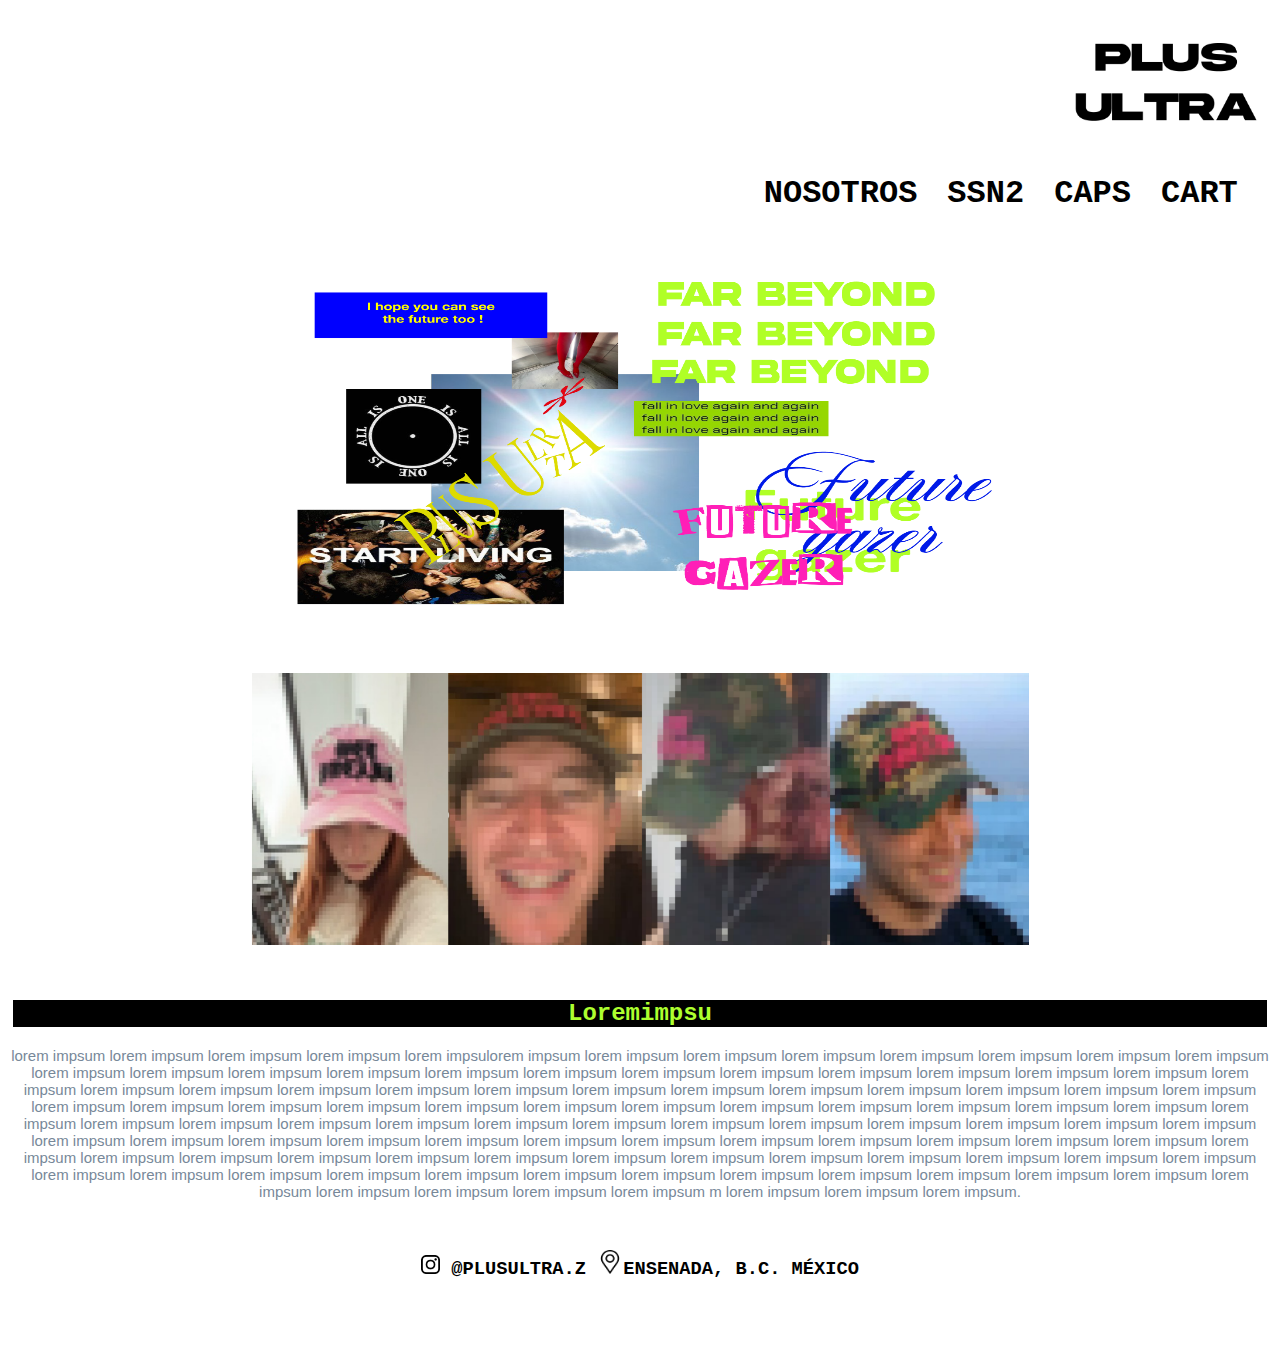
<file: Index.html>
<!doctype html>
<html>
<head>
<link rel="stylesheet" href="css.css">
<meta charset="utf-8">
<title>Documento sin título</title>
</head>


<style> /* Estilos del menú */
	
    nav {
      text-align: RIGHT;
    }

    nav a {
      color: black;
      text-decoration: none;
      margin: 0 15px;
      font-weight: bold;
      font-family: sans-serif;
      transition: color 0.3s;
    }

    nav a:hover {
      color: cornflowerblue; /* color al pasar el mouse */
    }
  </style>
	<style> /* Estilos del menú */
	
    nav {
      text-align: right;
    }

    nav a {
      color: black;
      text-decoration: none;
      margin: 0 15px;
      font-weight: bold;
      font-family: Consolas, "Andale Mono", "Lucida Console", "Lucida Sans Typewriter", Monaco, "Courier New", "monospace";
      transition: color 0.3s;
    }

    nav a:hover {
      color: cornflowerblue; /* color al pasar el mouse */
    }
  </style>
<body>
 <p align="right"><img src="Logo-02.jpg" width="215" height="136" alt=""/></p>
<nav>
  <h1><a href="Index.html">NOSOTROS</a><a href="SSN2.html">SSN2</a><a href="Caps.html">CAPS</a><a href="CART.html">CART</a> </h1></nav>
<center>
  <p>&nbsp;</p>
  <p><img src="graph-03.png" width="734" height="357" alt=""/></p>
  <p>&nbsp;</p>
  <p><img src="fotos-03.png" width="778" height="272" alt=""/></p>
  <p>&nbsp;</p>
  <div><h2><strong>Loremimpsu</strong></h2></div>
  <p>lorem impsum lorem impsum lorem impsum lorem impsum lorem impsulorem impsum lorem impsum lorem impsum lorem impsum lorem impsum lorem impsum lorem impsum lorem impsum lorem impsum lorem impsum lorem impsum lorem impsum lorem impsum lorem impsum lorem impsum lorem impsum lorem impsum lorem impsum lorem impsum lorem impsum lorem impsum lorem impsum lorem impsum lorem impsum lorem impsum lorem impsum lorem impsum lorem impsum lorem impsum lorem impsum lorem impsum lorem impsum lorem impsum lorem impsum lorem impsum lorem impsum lorem impsum lorem impsum lorem impsum lorem impsum lorem impsum lorem impsum lorem impsum lorem impsum lorem impsum lorem impsum lorem impsum lorem impsum lorem impsum lorem impsum lorem impsum lorem impsum lorem impsum lorem impsum lorem impsum lorem impsum lorem impsum lorem impsum lorem impsum lorem impsum lorem impsum lorem impsum lorem impsum lorem impsum lorem impsum lorem impsum lorem impsum lorem impsum lorem impsum lorem impsum lorem impsum lorem impsum lorem impsum lorem impsum lorem impsum lorem impsum lorem impsum lorem impsum lorem impsum lorem impsum lorem impsum lorem impsum lorem impsum lorem impsum lorem impsum lorem impsum lorem impsum lorem impsum lorem impsum lorem impsum lorem impsum lorem impsum lorem impsum lorem impsum lorem impsum lorem impsum lorem impsum lorem impsum lorem impsum lorem impsum m lorem impsum lorem impsum lorem impsum.</p>
  <p>&nbsp;</p>
  <h3><img src="87390.png" width="19" height="19" alt=""/> @PLUSULTRA.Z <img src="2794702.png" width="26" height="24" alt=""/>ENSENADA, B.C. MÉXICO</h3>
  <p>&nbsp;</p>
  <p>&nbsp;</p>
</center>
</body>
</html>
</file>
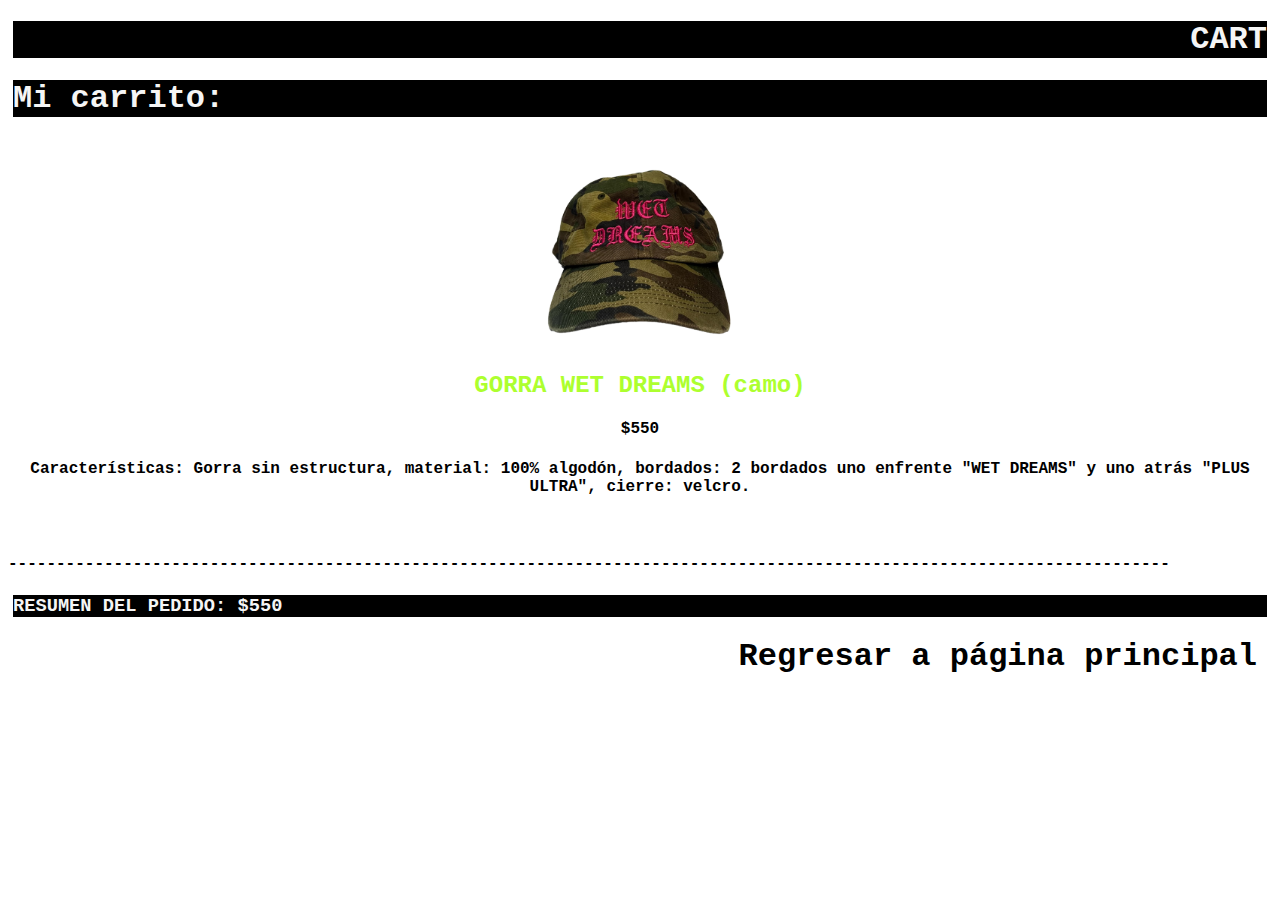
<file: CART.html>
<!doctype html>
<html>
<head>
<link rel="stylesheet" href="css caps.css">
<meta charset="utf-8">
<title>Documento sin título</title>
</head>
	<style> /* Estilos del menú */
	
    nav {
      text-align: RIGHT;
    }

    nav a {
      color: black;
      text-decoration: none;
      margin: 0 15px;
      font-weight: bold;
      font-family: sans-serif;
      transition: color 0.3s;
    }

    nav a:hover {
      color: cornflowerblue; /* color al pasar el mouse */
    }
  </style>
	<style> /* Estilos del menú */
	
    nav {
      text-align: right;
    }

    nav a {
      color: black;
      text-decoration: none;
      margin: 0 15px;
      font-weight: bold;
      font-family: Consolas, "Andale Mono", "Lucida Console", "Lucida Sans Typewriter", Monaco, "Courier New", "monospace";
      transition: color 0.3s;
    }

    nav a:hover {
      color: cornflowerblue; /* color al pasar el mouse */
    }
  </style>
<link rel="stylesheet" href="css caps.css">
<meta charset="utf-8">
<title>Documento sin título</title>
<style>
.columna
{float:left;
width:33%;
border:0px solid;

}
@media (max-width: 780px) {
.columna {float:none;width:100%;}
	}

</style>
<body>

  <div>
  <h1 align="right">CART</h1></div>
<div>
  <h1>Mi carrito:</h1></div>	
<center>
<p><img src="GORRA 2.png" width="227" height="211" alt=""/></p>

  <h2> GORRA WET DREAMS (camo)</h2>
<h4>$550</h4>
  <h4>Características: Gorra sin estructura, material: 100% algodón, bordados: 2 bordados uno enfrente &quot;WET DREAMS&quot; y uno atrás &quot;PLUS ULTRA&quot;, cierre: velcro.</h4>
  <p>&nbsp;</p>
</center>
<h4>-------------------------------------------------------------------------------------------------------------------------</h4>
<div>
<h3>RESUMEN DEL PEDIDO: $550 </h3></div>

<nav>
	<h1><a href="Index.html">Regresar a página principal</a></h1></nav>
</body>
</html>
</file>
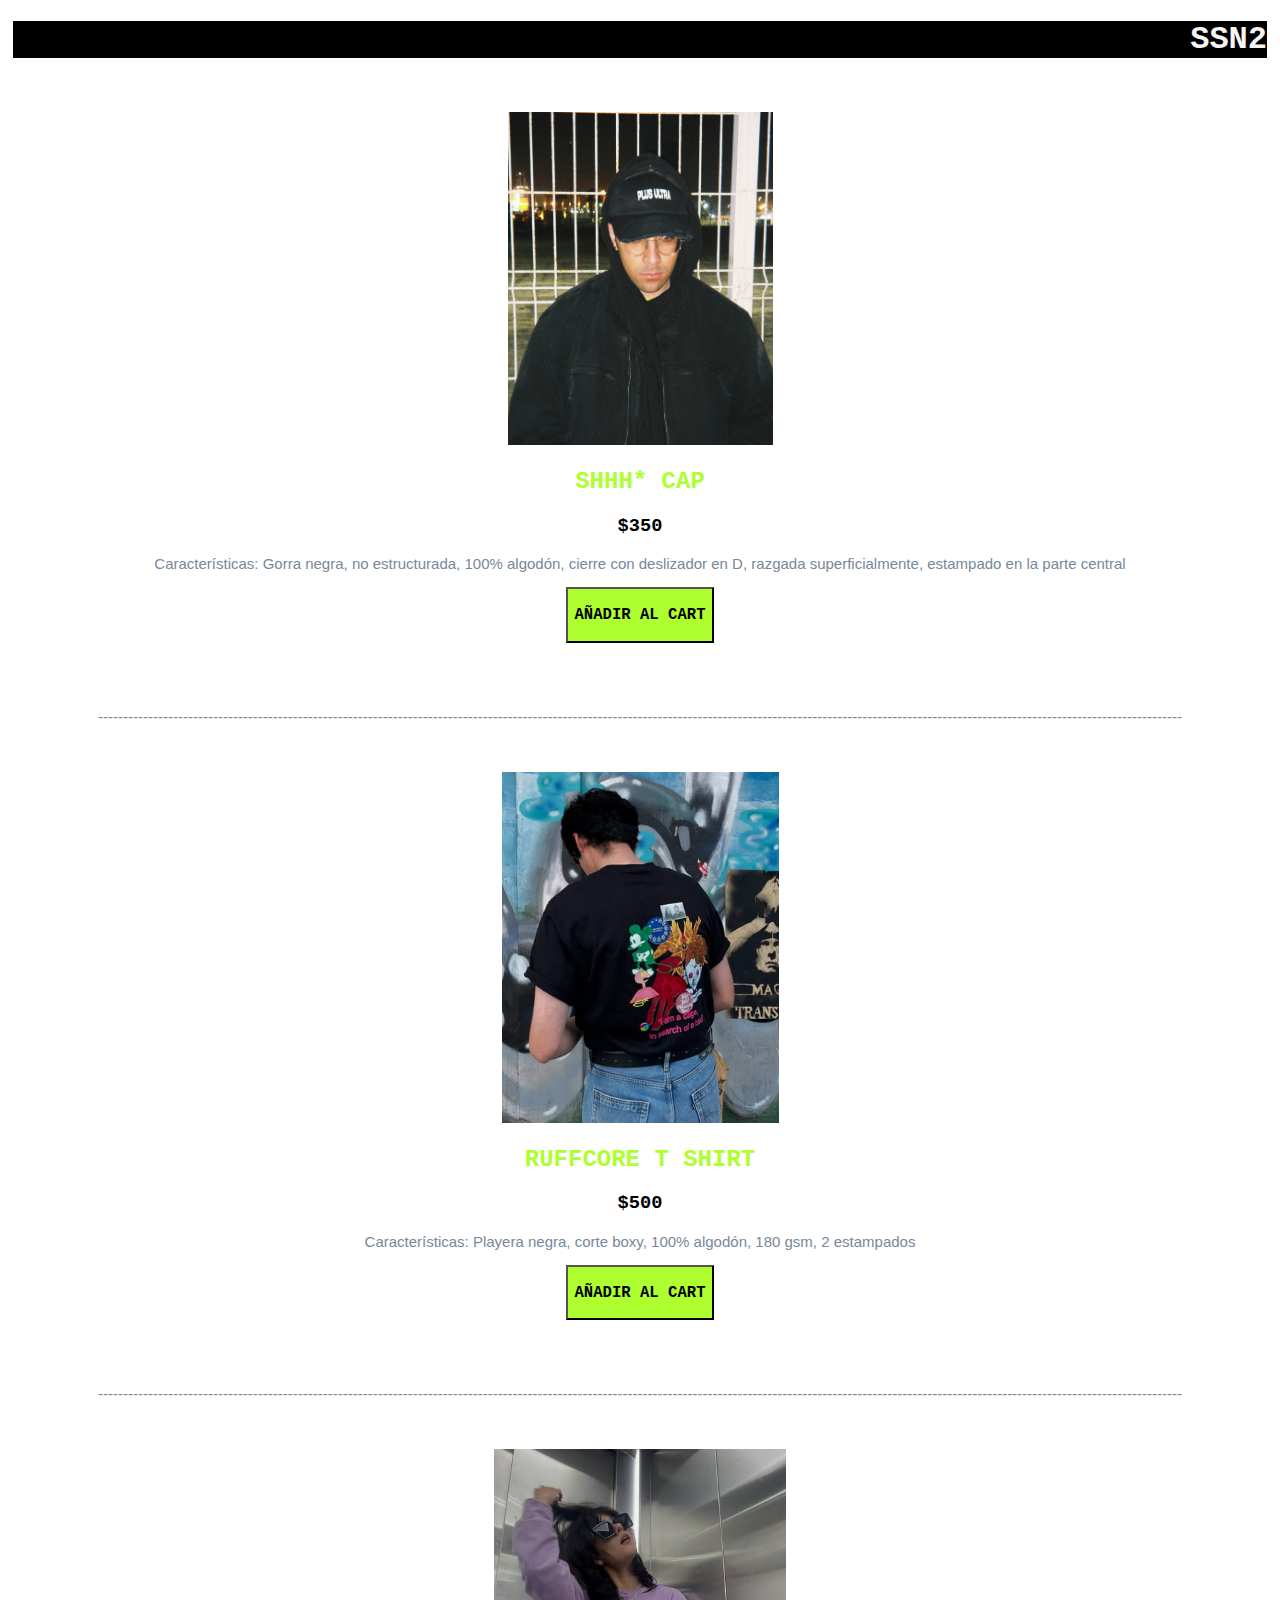
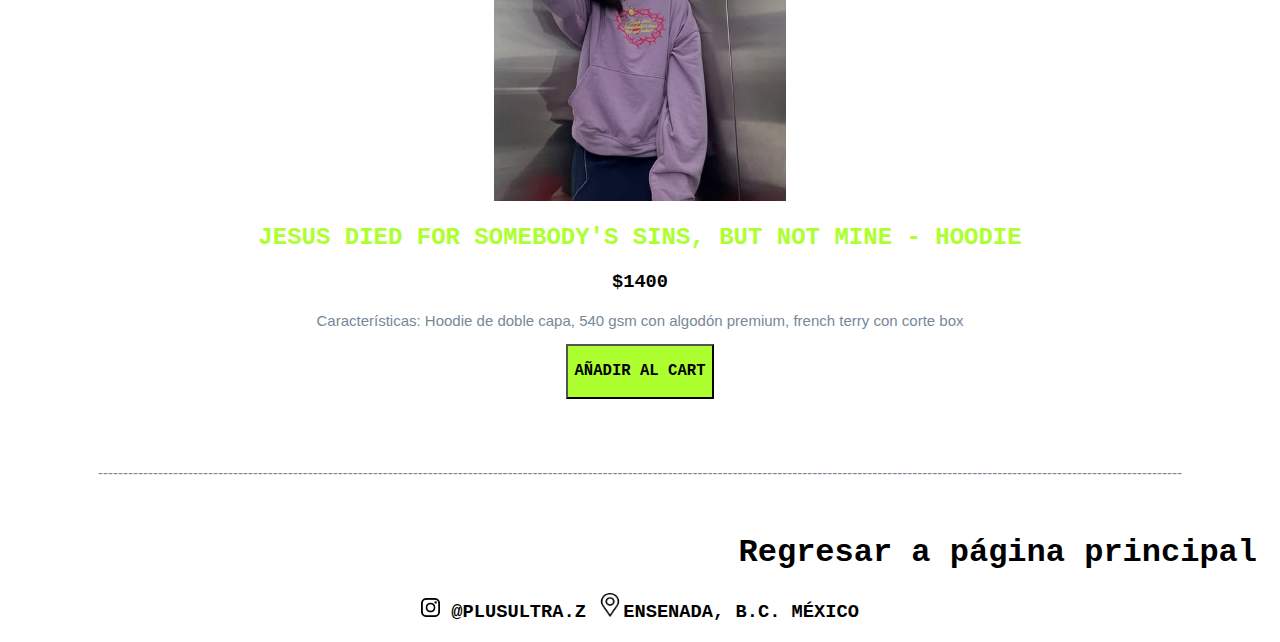
<file: SSN2.html>
<!doctype html>
<html>
<head>
<link rel="stylesheet" href="css.css">
<meta charset="utf-8">
 <meta name="viewport" content="width=device-width">
  <title>JS Bin</title>
  <style>
</style>
<style> /* Estilos del menú */
	
    nav {
      text-align: RIGHT;
    }

    nav a {
      color: black;
      text-decoration: none;
      margin: 0 15px;
      font-weight: bold;
      font-family: sans-serif;
      transition: color 0.3s;
    }

    nav a:hover {
      color: cornflowerblue; /* color al pasar el mouse */
    }
  </style>
	<style> /* Estilos del menú */
	
    nav {
      text-align: right;
    }

    nav a {
      color: black;
      text-decoration: none;
      margin: 0 15px;
      font-weight: bold;
      font-family: Consolas, "Andale Mono", "Lucida Console", "Lucida Sans Typewriter", Monaco, "Courier New", "monospace";
      transition: color 0.3s;
    }

    nav a:hover {
      color: cornflowerblue; /* color al pasar el mouse */
    }
  </style>
<title>Documento sin título</title>
</head>

<body>
	<div><h1 align="right">SSN2</h1></div>
<p align="right">&nbsp;</p>
<center><p><img src="Captura de pantalla 2025-08-08 193115.png" width="265" height="333" alt=""/></p>
  <h2>SHHH* CAP</h2>
  <h3>$350</h3>
  <p>Características: Gorra negra, no estructurada, 100% algodón, cierre con deslizador en D, razgada superficialmente, estampado en la parte central  </p>
  <button onclick="location.href='file:///C:/Users/Usuario/Desktop/9veno%20cuatri/Ajax/Pagina%20de%20ropa/CART.html'">
  <h3><center>AÑADIR AL CART</center></h3></button>
  <p>[base64]</p>
  <p>&nbsp;</p>
</center>
<center><p><img src="Captura de pantalla 2025-08-08 194106.png" width="277" height="351" alt=""/></p>
  <h2>RUFFCORE T SHIRT</h2>
  <h3>$500</h3>
  <p>Características: Playera negra, corte boxy, 100% algodón, 180 gsm, 2 estampados  </p>
  <button onclick="location.href='file:///C:/Users/Usuario/Desktop/9veno%20cuatri/Ajax/Pagina%20de%20ropa/CART.html'">
  <h3><center>AÑADIR AL CART</center></h3></button>
  <p>[base64]</p>
  <p>&nbsp;</p>
  <p><img src="Captura de pantalla 2025-08-08 193239.png" width="292" height="352" alt=""/></p>
  <h2>JESUS DIED FOR SOMEBODY'S SINS, BUT NOT MINE - HOODIE</h2>
  <h3>$1400</h3>
  <p>Características: Hoodie de doble capa, 540 gsm con algodón premium, french terry con corte box  </p>
  <button onclick="location.href='file:///C:/Users/Usuario/Desktop/9veno%20cuatri/Ajax/Pagina%20de%20ropa/CART.html'">
  <h3><center>AÑADIR AL CART</center></h3></button>
  <p>[base64]</p>
  <p>&nbsp; </p>
<nav>
	<h1><a href="Index.html">Regresar a página principal</a></h1></nav>
  <h3><img src="87390.png" width="19" height="19" alt=""/> @PLUSULTRA.Z <img src="2794702.png" width="26" height="24" alt=""/>ENSENADA, B.C. MÉXICO</h3>
</center>
</body>
</html>
</file>
<file: css.css>
@charset "utf-8";
/* CSS Document */
h1 {
  color:  whitesmoke;
  font-family:Consolas, "Andale Mono", "Lucida Console", "Lucida Sans Typewriter", Monaco, "Courier New", "monospace"
}

p {font-family:"Gill Sans", "Gill Sans MT", "Myriad Pro", "DejaVu Sans Condensed", Helvetica, Arial, "sans-serif";
font-size: 15px}

p {color:lightslategrey}

h2 {color: greenyellow;
font-family: Consolas, "Andale Mono", "Lucida Console", "Lucida Sans Typewriter", Monaco, "Courier New", "monospace"}

h3 {color: black;
font-family: Consolas, "Andale Mono", "Lucida Console", "Lucida Sans Typewriter", Monaco, "Courier New", "monospace"}

div {
  margin: 5px 5px 5px 5px;
background-color: black
}
tr {background-color: greenyellow
}
 nav a {
      color: black;
      text-decoration: none;
      margin: 0 15px;
      font-weight: bold;
      font-family: Consolas, "Andale Mono", "Lucida Console", "Lucida Sans Typewriter", Monaco, "Courier New", "monospace";
      transition: color 0.3s}
Button {background-color: greenyellow;
margin-left: 50px;
margin-right: 50px;
	margin-bottom: 50px;
}
</file>
<file: css caps.css>
@charset "utf-8";
/* CSS Document */
h1 {
  color:  whitesmoke;
  font-family:Consolas, "Andale Mono", "Lucida Console", "Lucida Sans Typewriter", Monaco, "Courier New", "monospace"
}

p {font-family:"Gill Sans", "Gill Sans MT", "Myriad Pro", "DejaVu Sans Condensed", Helvetica, Arial, "sans-serif";
font-size: 15px}

p {color:whitesmoke}

h2 {color: greenyellow;
font-family: Consolas, "Andale Mono", "Lucida Console", "Lucida Sans Typewriter", Monaco, "Courier New", "monospace"}

h3 {color: whitesmoke;
font-family: Consolas, "Andale Mono", "Lucida Console", "Lucida Sans Typewriter", Monaco, "Courier New", "monospace"}

h4 {color:black;
font-family: Consolas, "Andale Mono", "Lucida Console", "Lucida Sans Typewriter", Monaco, "Courier New", "monospace"}
div {
  margin: 5px 5px 5px 5px;
background-color: black
}
tr {background-color: greenyellow
}
Button {background-color: greenyellow;
font-size: 60;
margin-left: 50px;
margin-right: 50px;
	margin-bottom: 50px;
}
</file>
